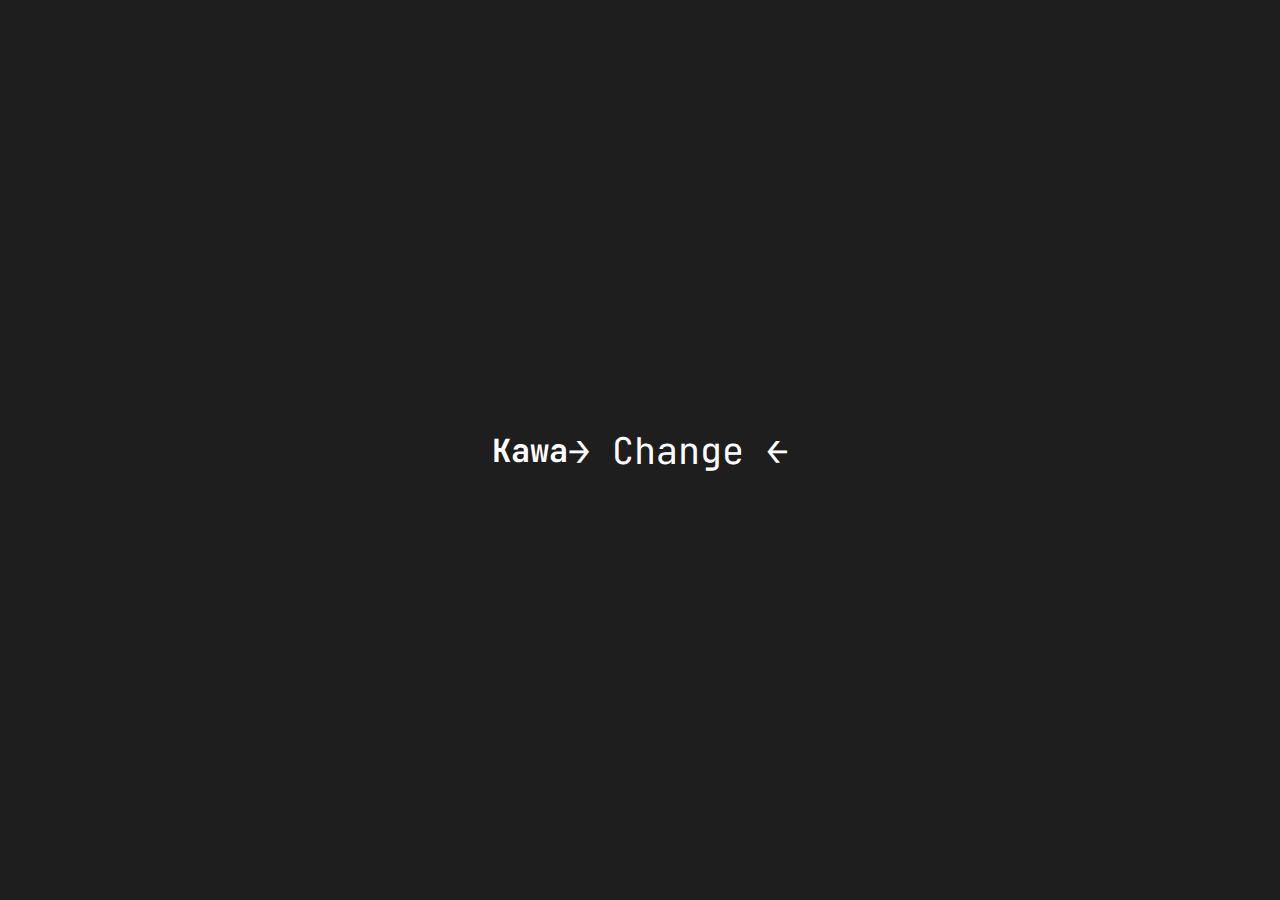
<file: index.html>
<!DOCTYPE html>
<html lang="en">
<head>
  <meta charset="UTF-8" />
  <meta name="viewport" content="width=device-width, initial-scale=1.0"/>
  <title>Hello</title>
  <link href="https://fonts.googleapis.com/css2?family=JetBrains+Mono&display=swap" rel="stylesheet">
  <link rel="stylesheet" href="style.css">
</head>
<body>
  <h1>Kawa</h1><br><br>
  <button id= 'b'>→ Change ←</button>

  <script src="main.js"></script>
</body>
</html>
</file>
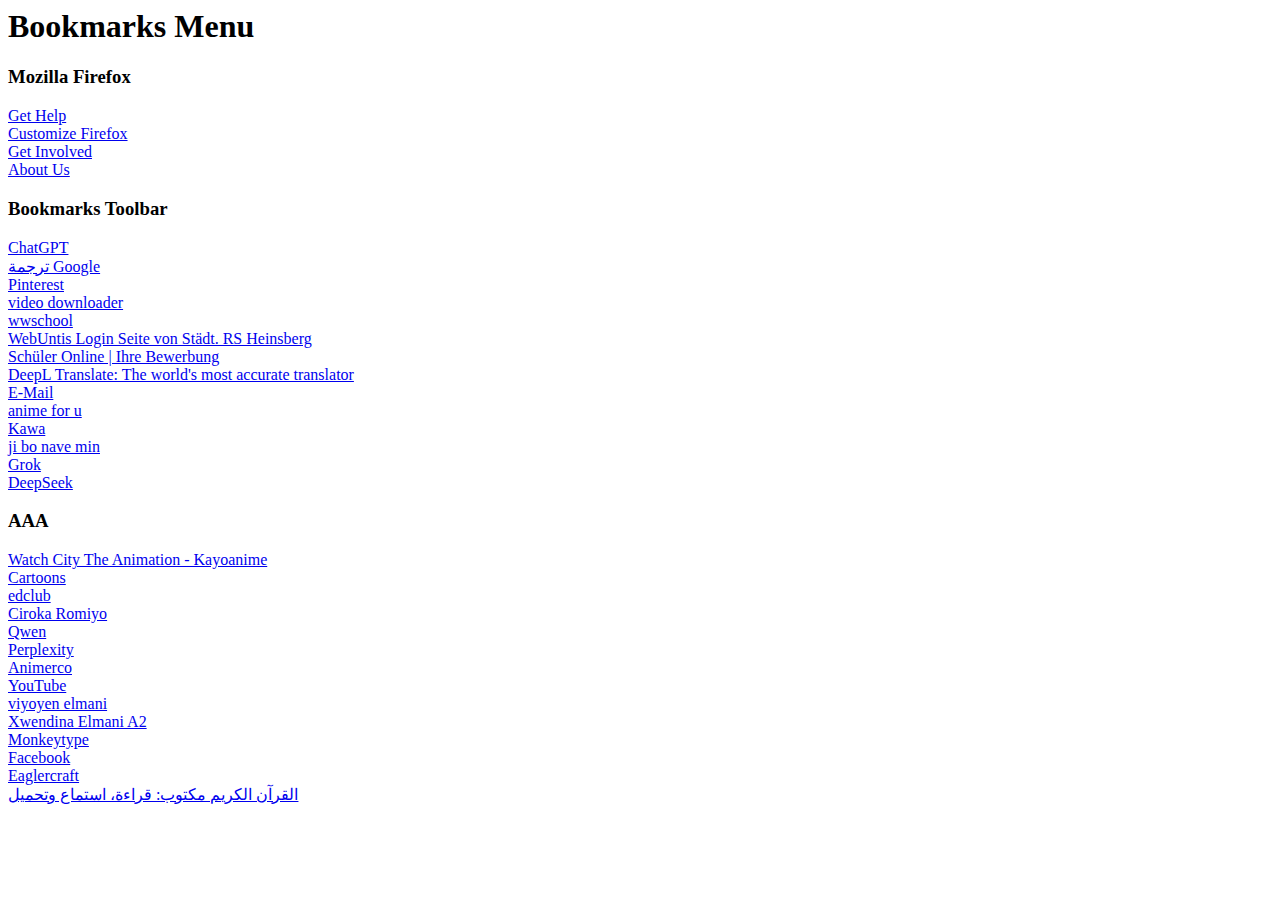
<file: bookmarks.html>
<!DOCTYPE NETSCAPE-Bookmark-file-1>
<!-- This is an automatically generated file.
     It will be read and overwritten.
     DO NOT EDIT! -->
<META HTTP-EQUIV="Content-Type" CONTENT="text/html; charset=UTF-8">
<meta http-equiv="Content-Security-Policy"
      content="default-src 'self'; script-src 'none'; img-src data: *; object-src 'none'"></meta>
<TITLE>Bookmarks</TITLE>
<H1>Bookmarks Menu</H1>

<DL><p>
    <DT><H3 ADD_DATE="1747510517" LAST_MODIFIED="1747510517">Mozilla Firefox</H3>
    <DL><p>
        <DT><A HREF="https://support.mozilla.org/products/firefox" ADD_DATE="1747510517" LAST_MODIFIED="1747510517" ICON_URI="fake-favicon-uri:https://support.mozilla.org/products/firefox" ICON="[data-uri]">Get Help</A>
        <DT><A HREF="https://support.mozilla.org/kb/customize-firefox-controls-buttons-and-toolbars?utm_source=firefox-browser&utm_medium=default-bookmarks&utm_campaign=customize" ADD_DATE="1747510517" LAST_MODIFIED="1747510517" ICON_URI="fake-favicon-uri:https://support.mozilla.org/kb/customize-firefox-controls-buttons-and-toolbars?utm_source=firefox-browser&utm_medium=default-bookmarks&utm_campaign=customize" ICON="[data-uri]">Customize Firefox</A>
        <DT><A HREF="https://www.mozilla.org/contribute/" ADD_DATE="1747510517" LAST_MODIFIED="1747510517" ICON_URI="fake-favicon-uri:https://www.mozilla.org/contribute/" ICON="[data-uri]">Get Involved</A>
        <DT><A HREF="https://www.mozilla.org/about/" ADD_DATE="1747510517" LAST_MODIFIED="1747510517" ICON_URI="fake-favicon-uri:https://www.mozilla.org/about/" ICON="[data-uri]">About Us</A>
    </DL><p>
    <DT><H3 ADD_DATE="1747510517" LAST_MODIFIED="1774134195" PERSONAL_TOOLBAR_FOLDER="true">Bookmarks Toolbar</H3>
    <DL><p>
        <DT><A HREF="https://chatgpt.com/" ADD_DATE="1747510758" LAST_MODIFIED="1764183325" ICON_URI="https://chatgpt.com/cdn/assets/favicon-l4nq08hd.svg" ICON="[data-uri]">ChatGPT</A>
        <DT><A HREF="https://translate.google.com/?hl=ar&sl=de&tl=ar&op=translate" ADD_DATE="1747651394" LAST_MODIFIED="1764183331" ICON_URI="https://www.gstatic.com/translate/favicon.ico" ICON="[data-uri]">ترجمة Google</A>
        <DT><A HREF="https://www.pinterest.com/" ADD_DATE="1747510758" LAST_MODIFIED="1764183335" ICON_URI="https://s.pinimg.com/webapp/favicon_48x48-7470a30d.png" ICON="[data-uri]">Pinterest</A>
        <DT><A HREF="https://ar.savefrom.net/250rm/" ADD_DATE="1764442186" LAST_MODIFIED="1767622951">video downloader</A>
        <DT><A HREF="https://www.wwschool.de/wws/9.php#/wws/start.php?sid=60275505126312152798072117011158931484822067721348117476840854085180S6e44638b" ADD_DATE="1768404981" LAST_MODIFIED="1768408144" LAST_CHARSET="windows-1252">wwschool</A>
        <DT><A HREF="https://rsh.webuntis.com/WebUntis/?school=rsh#/basic/login" ADD_DATE="1768406677" LAST_MODIFIED="1768408150" ICON_URI="https://content.webuntis.com/WebUntis/static/2026.9.2/Images/favicon.ico" ICON="[data-uri]">WebUntis Login Seite von Städt. RS Heinsberg</A>
        <DT><A HREF="https://schueleranmeldung.de/ProdB/Schueler/Index.aspx?SID=45795&RND=4628" ADD_DATE="1769801057" LAST_MODIFIED="1769801065" ICON_URI="https://schueleranmeldung.de/ProdB/util/img/favicon.ico" ICON="[data-uri]">Schüler Online | Ihre Bewerbung</A>
        <DT><A HREF="https://www.deepl.com/en/translator/files" ADD_DATE="1757445888" LAST_MODIFIED="1771528465" ICON_URI="https://www.deepl.com/img/favicon/favicon_32.png" ICON="[data-uri]">DeepL Translate: The world&#39;s most accurate translator</A>
        <DT><A HREF="https://mail.google.com/mail/u/0/#inbox" ADD_DATE="1769801004" LAST_MODIFIED="1769801018" ICON_URI="https://ssl.gstatic.com/ui/v1/icons/mail/rfr/gmail.ico" ICON="[data-uri]">E-Mail</A>
        <DT><A HREF="https://anime3rb.com/" ADD_DATE="1765222398" LAST_MODIFIED="1768408160" ICON_URI="https://images.anime3rb.com/favicon/favicon-32x32.png" ICON="[data-uri]">anime for u</A>
        <DT><A HREF="https://kawa37.github.io/" ADD_DATE="1747576965" LAST_MODIFIED="1747576969" ICON_URI="https://kawa37.github.io/pfp.png" ICON="[data-uri]">Kawa</A>
        <DT><A HREF="https://fonts.google.com/?preview.text=Ar%C3%AEn%20%0A&categoryFilters=Serif:%2FSerif%2FOld+Style+Garalde" ADD_DATE="1769012640" LAST_MODIFIED="1769012656" ICON_URI="https://www.gstatic.com/images/icons/material/apps/fonts/1x/catalog/v5/favicon.svg" ICON="[data-uri]">ji bo nave min </A>
        <DT><A HREF="https://grok.com/" ADD_DATE="1747510758" LAST_MODIFIED="1749819666" ICON_URI="https://grok.com/images/favicon-dark.png" ICON="[data-uri]">Grok</A>
        <DT><A HREF="https://chat.deepseek.com/" ADD_DATE="1747651286" LAST_MODIFIED="1768409509" ICON_URI="https://chat.deepseek.com/favicon.svg" ICON="[data-uri]">DeepSeek </A>
        <DT><H3 ADD_DATE="1768408179" LAST_MODIFIED="1774134195">AAA</H3>
        <DL><p>
            <DT><A HREF="https://kayoanime.cam/anime/city-the-animation/" ADD_DATE="1763666885" LAST_MODIFIED="1768408213" ICON_URI="https://i3.wp.com/kayoanime.cam/wp-content/uploads/2025/08/cropped-kayoanime-icone-32x32.png" ICON="[data-uri]">Watch City The Animation - Kayoanime</A>
            <DT><A HREF="https://www.arabic-toons.com/" ADD_DATE="1747651341" LAST_MODIFIED="1768408216">Cartoons</A>
            <DT><A HREF="https://www.edclub.com/sportal/program-3.game" ADD_DATE="1763667212" LAST_MODIFIED="1768408221" ICON_URI="https://static.typingclub.com/m/favicon.png" ICON="[data-uri]">edclub</A>
            <DT><A HREF="https://www.gutenberg.org/cache/epub/43163/pg43163-images.html" ADD_DATE="1764588985" LAST_MODIFIED="1768408224">Ciroka Romiyo </A>
            <DT><A HREF="https://www.dieschwarzenbrueder.ch/?utm_source=chatgpt.com" ADD_DATE="1764589629" LAST_MODIFIED="1768408227"></A>
            <DT><A HREF="https://chat.qwen.ai/" ADD_DATE="1747510758" LAST_MODIFIED="1768409499" ICON_URI="fake-favicon-uri:https://chat.qwen.ai/" ICON="[data-uri]">Qwen</A>
            <DT><A HREF="https://www.perplexity.ai/" ADD_DATE="1747510758" LAST_MODIFIED="1768409503" ICON_URI="fake-favicon-uri:https://www.perplexity.ai/" ICON="[data-uri]">Perplexity</A>
            <DT><A HREF="https://web.animerco.org/" ADD_DATE="1747510758" LAST_MODIFIED="1769012661" ICON_URI="fake-favicon-uri:https://web.animerco.org/" ICON="[data-uri]">Animerco</A>
            <DT><A HREF="https://www.youtube.com/" ADD_DATE="1747510758" LAST_MODIFIED="1774134195" ICON_URI="https://www.youtube.com/s/desktop/f52ac93d/img/favicon_32x32.png" ICON="[data-uri]">YouTube</A>
            <DT><A HREF="https://learngermanoriginal.com/courses/a2-course/lesson-2/" ADD_DATE="1769435375" LAST_MODIFIED="1769801026" ICON_URI="https://learngermanoriginal.com/wp-content/uploads/2017/03/cropped-LearnGermanLogo-32x32.png" ICON="[data-uri]">viyoyen elmani</A>
            <DT><A HREF="https://lingolou.com/en/test/a1/quiz" ADD_DATE="1769353300" LAST_MODIFIED="1769801032" ICON_URI="https://lingolou.com/favicon.ico?favicon.341fb1e8.ico" ICON="[data-uri]"> Xwendina Elmani A2</A>
            <DT><A HREF="https://monkeytype.com/" ADD_DATE="1770232521" LAST_MODIFIED="1770232533" ICON_URI="https://monkeytype.com/images/favicon/apple-touch-icon.png" ICON="[data-uri]">Monkeytype</A>
            <DT><A HREF="https://www.facebook.com/reel/900451429636775" ADD_DATE="1769883089" LAST_MODIFIED="1770232536" ICON_URI="https://static.xx.fbcdn.net/rsrc.php/y1/r/ay1hV6OlegS.ico" ICON="[data-uri]"> Facebook</A>
            <DT><A HREF="https://eaglercraft.com/" ADD_DATE="1770312986" LAST_MODIFIED="1770312990" ICON_URI="https://eaglercraft.com/img/favicon.ico" ICON="[data-uri]">Eaglercraft</A>
            <DT><A HREF="https://quranmedia.online/ar/" ADD_DATE="1773585678" LAST_MODIFIED="1773585683" ICON_URI="https://quranmedia.online/images/favicon/favicon-32x32.png" ICON="[data-uri]">القرآن الكريم مكتوب: قراءة، استماع وتحميل</A>
        </DL><p>
    </DL><p>
</DL>
</file>
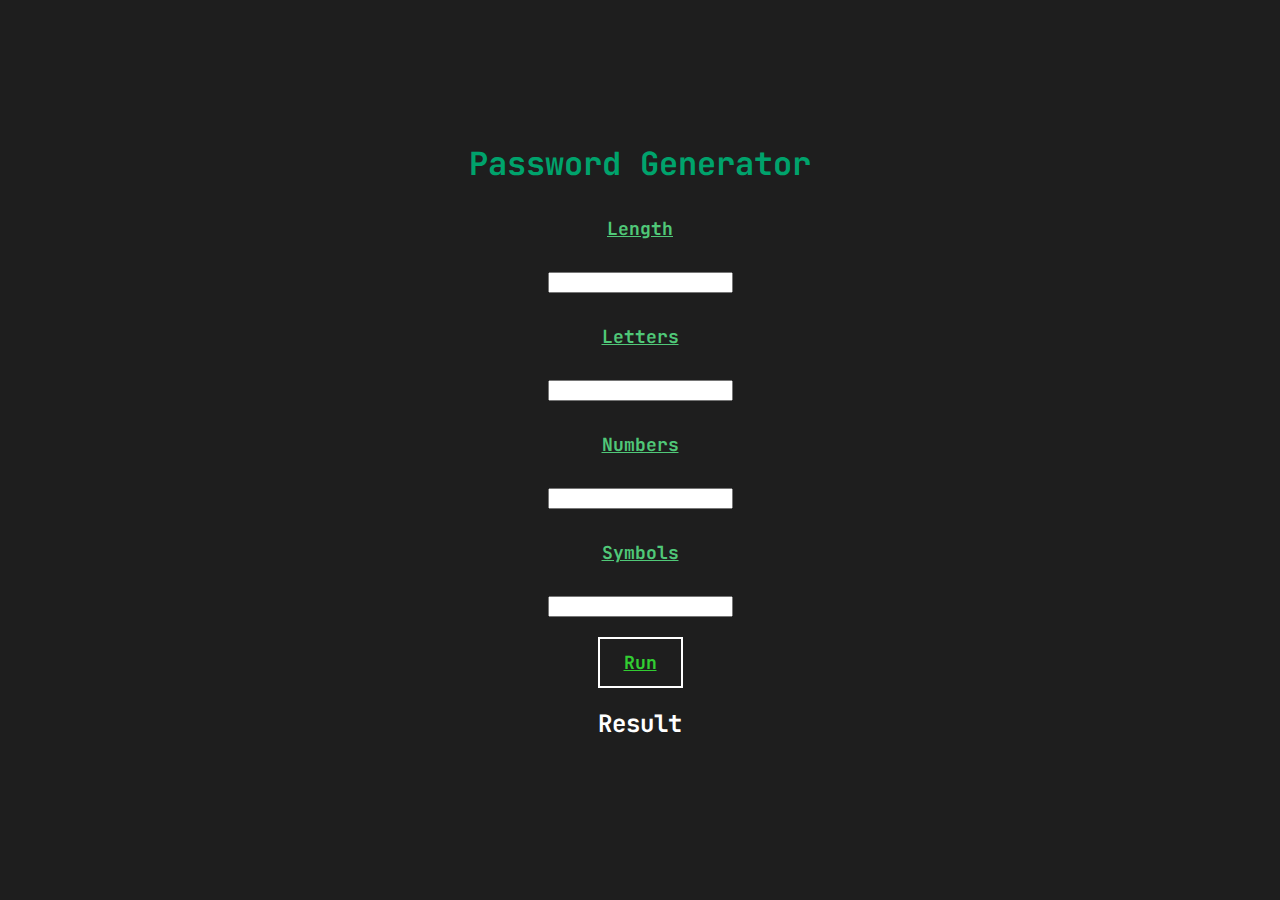
<file: calc.html>
<!DOCTYPE html>
<html lang="en">
<head>
    <meta charset="UTF-8">
    <meta name="viewport" content="width=device-width, initial-scale=1.0">
    <title>Pwd Generator</title>
    <link rel="stylesheet" href="calc.css">
    <link rel="icon" type="image/png" href="pfp.png">
    <link href="https://fonts.googleapis.com/css2?family=JetBrains+Mono&display=swap" rel="stylesheet">
</head>
<body>
    <div>
        <h1>Password Generator</h1>
        <h3>Length</h3>
        <input id="len">
        <h3>Letters</h3>
        <input id="letters">
        <h3>Numbers</h3>
        <input id="numbers">
        <h3>Symbols</h3>
        <input id="sym">
        <button id="b">Run</button>
    
        <h2 id="res">Result</h2>
    
        <p id="stat"></p>
    </div>
    <script src="calc.js"></script>
</body>
</html>
</file>
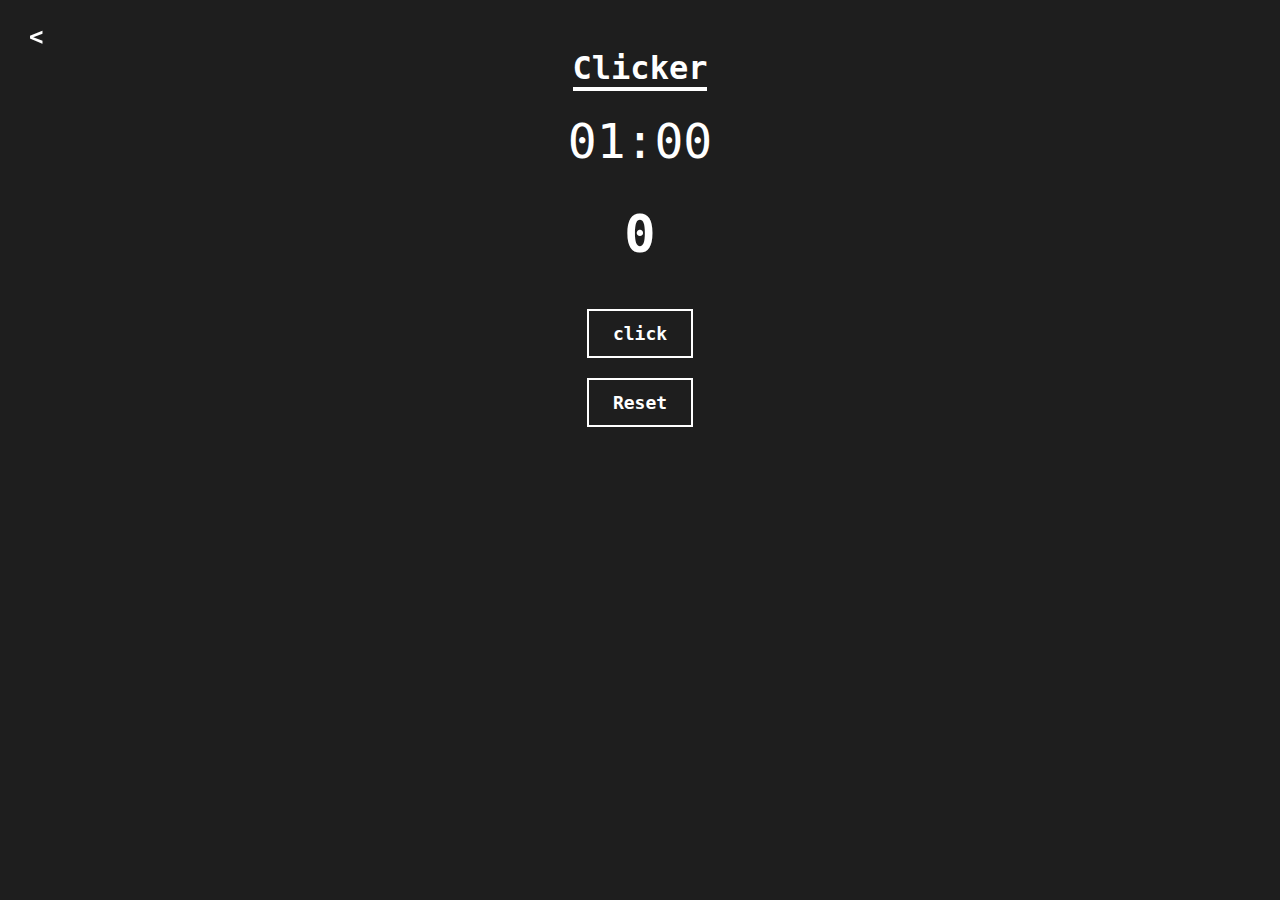
<file: clicker.html>
<!DOCTYPE html>
<html lang="en">
<head>
    <meta charset="UTF-8">
    <meta name="viewport" content="width=device-width, initial-scale=1.0">
    <title>Clicker</title>
    <link rel="stylesheet" href="clicker.css">

</head>
<body>

    <h1 id="title">Clicker</h1>
    <button id="backBtn"><</button>
    <div id="timer">01:00</div>
    <h1 id="count">0</h1>
    <button id="clickBtn">click</button>
    <button id="resetBtn">Reset</button>
    <h1 id="score"></h1>

    <script src="clicker.js"></script>

</body>

</html>
</file>
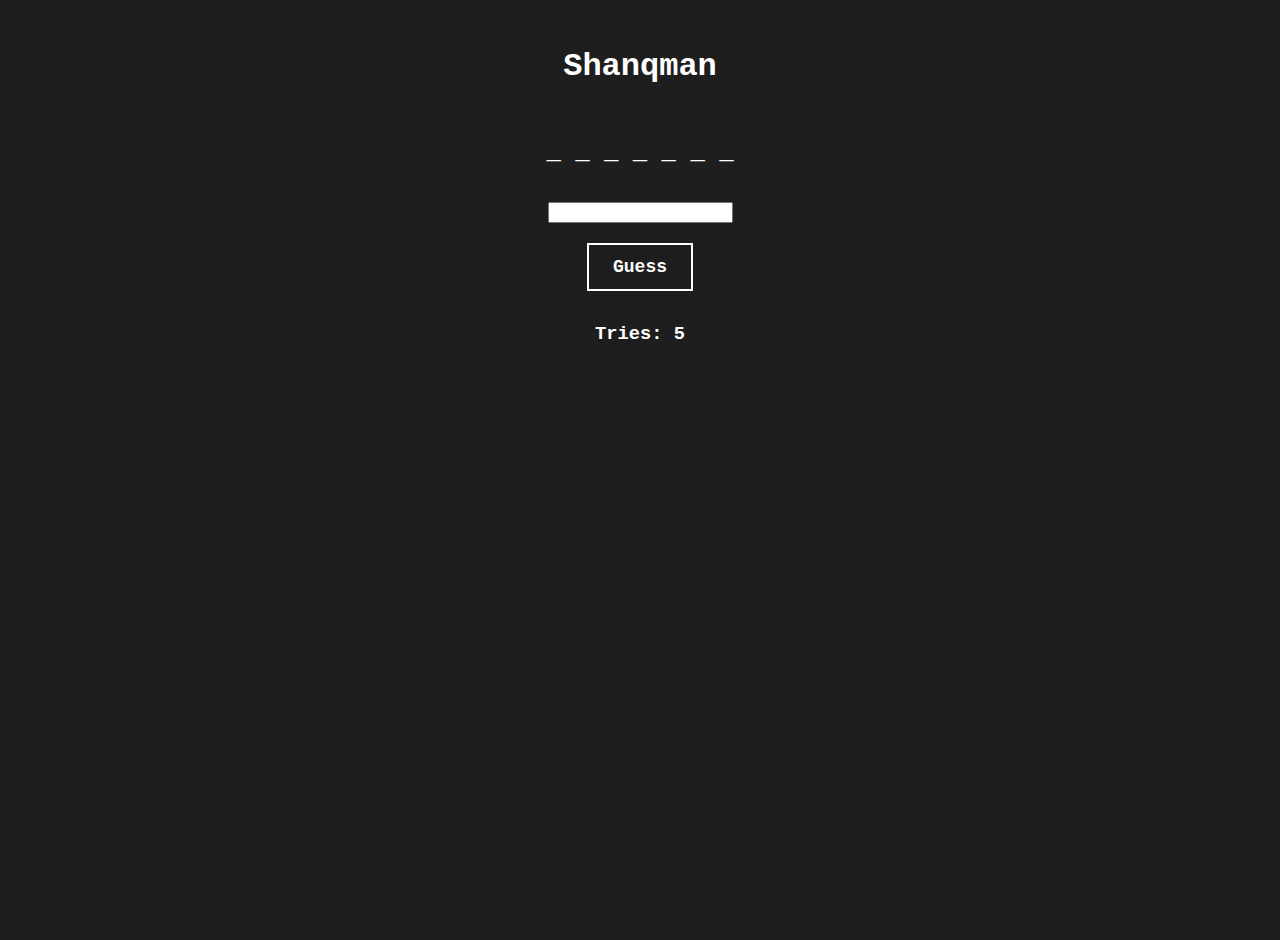
<file: hangman.html>
<!DOCTYPE html>
<html lang="en">
<head>
    <meta charset="UTF-8">
    <meta name="viewport" content="width=device-width, initial-scale=1.0">
    <title>Shanqman</title>
    <link rel="stylesheet" href="hangman.css">
</head>
<body>
    <h1>Shanqman</h1>
    <h2 id="spaces">Random Word</h2>
    <input id="input">
    <button id="guessBtn">Guess</button>
    <h3 id="tries">Tries: 5</h3>

    <script src="hangman.js"></script>
</body>
</html>
</file>
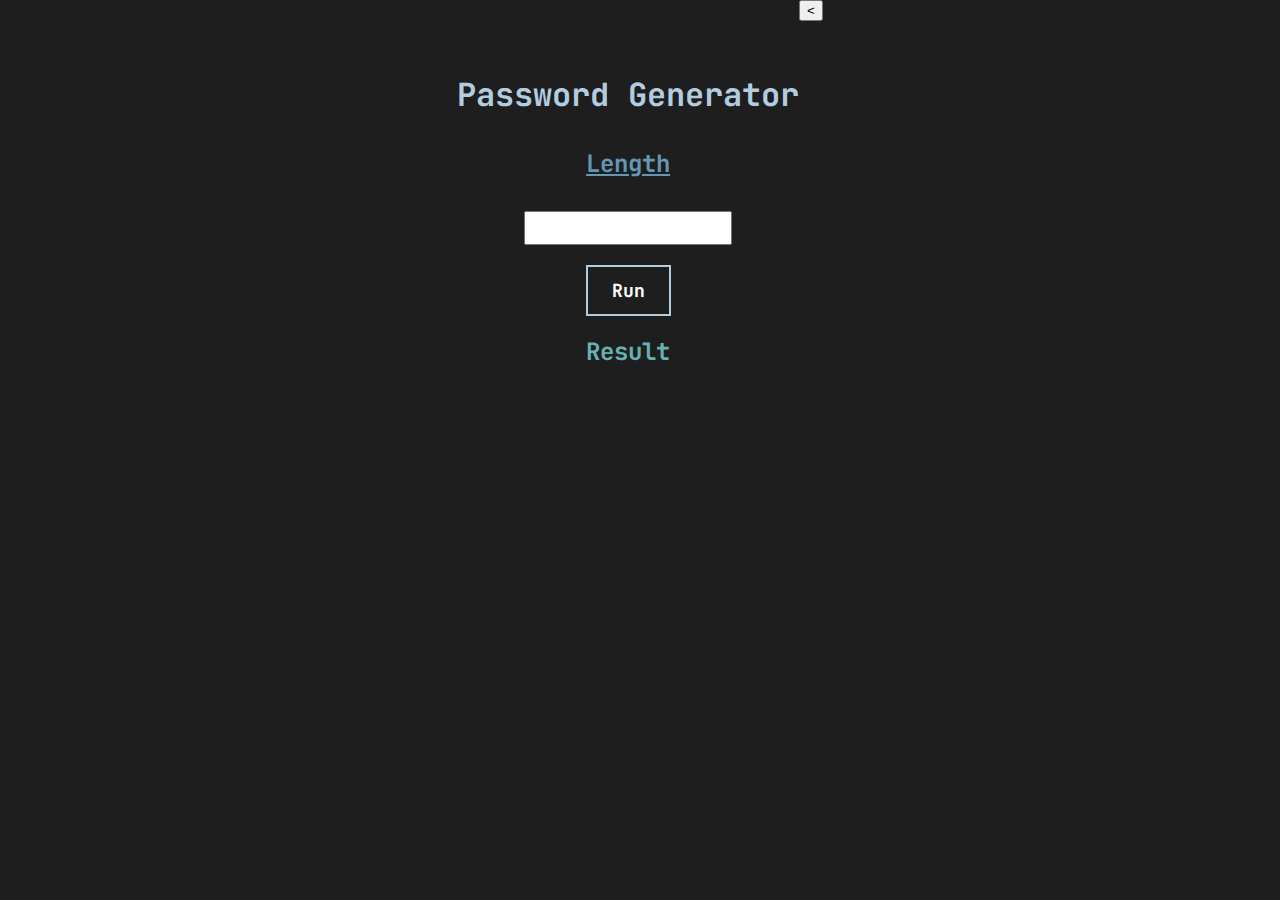
<file: password.html>
<!DOCTYPE html>
<html lang="en">
<head>
    <meta charset="UTF-8">
    <meta name="viewport" content="width=device-width, initial-scale=1.0">
    <title>Password Generator</title>
    <link rel="stylesheet" href="password.css">
    <link rel="icon" type="image/png" href="pfp.png">
    <link href="https://fonts.googleapis.com/css2?family=JetBrains+Mono&display=swap" rel="stylesheet">
</head>
<body>
    <div>
        <br><br><br>
        <h1>Password Generator</h1>
        <h3>Length</h3>
        <input id="len">
        <button id="b">Run</button>
    
        <h2 id="res">Result</h2>
        <h3 id="stat"></h3>
    </div>
    <button id="backBtn"><</button>
    <script src="password.js"></script>
</body>
</html>
</file>
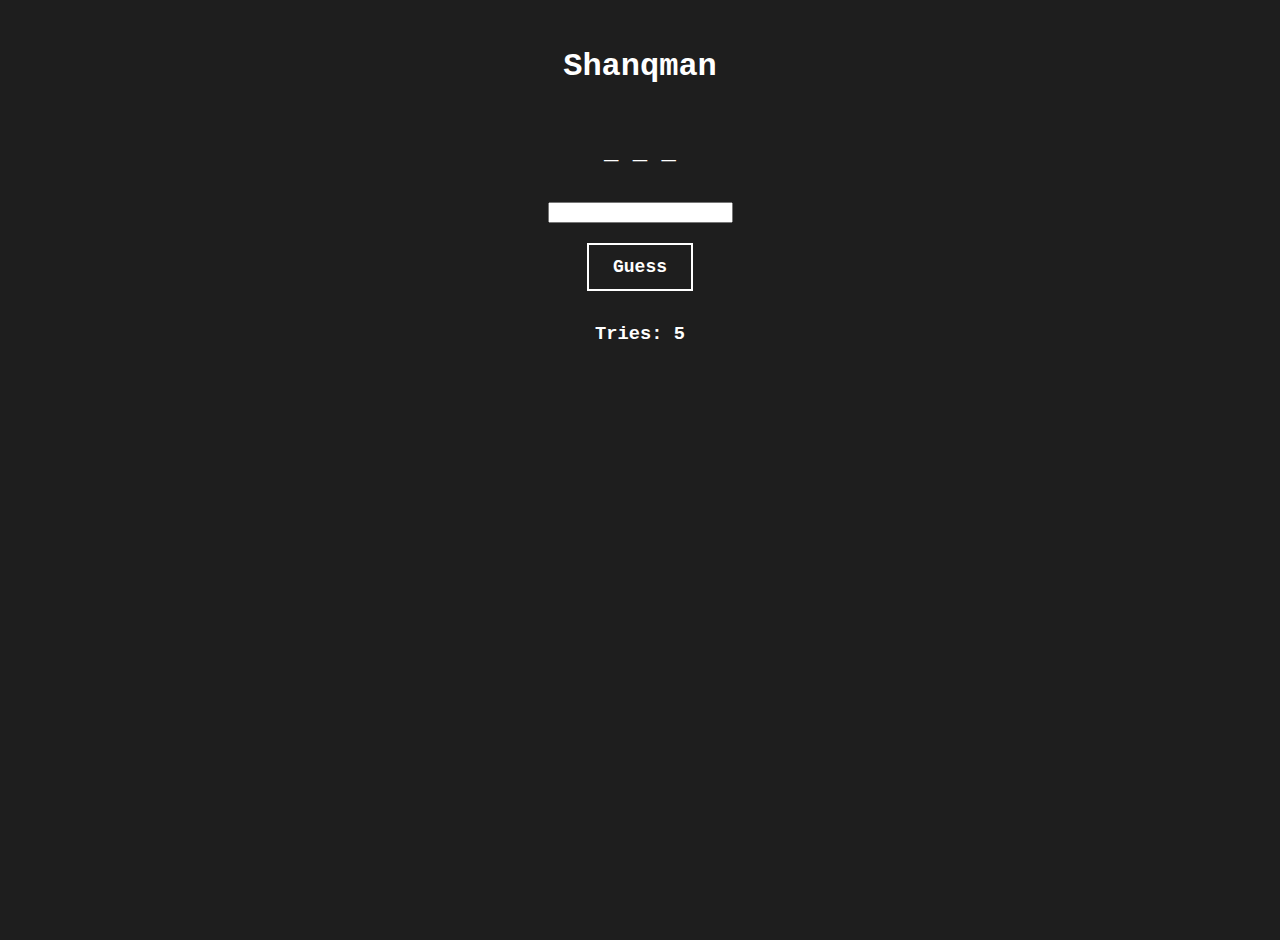
<file: shanqman.html>
<!DOCTYPE html>
<html lang="en">
<head>
    <meta charset="UTF-8">
    <meta name="viewport" content="width=device-width, initial-scale=1.0">
    <title>Shanqman</title>
    <link rel="stylesheet" href="hangman.css">
</head>
<body>
    <h1>Shanqman</h1>
    <h2 id="spaces">Random Word</h2>
    <input id="input">
    <button id="guessBtn">Guess</button>
    <h3 id="tries">Tries: 5</h3>

    <script src="hangman.js"></script>
</body>
</html>
</file>
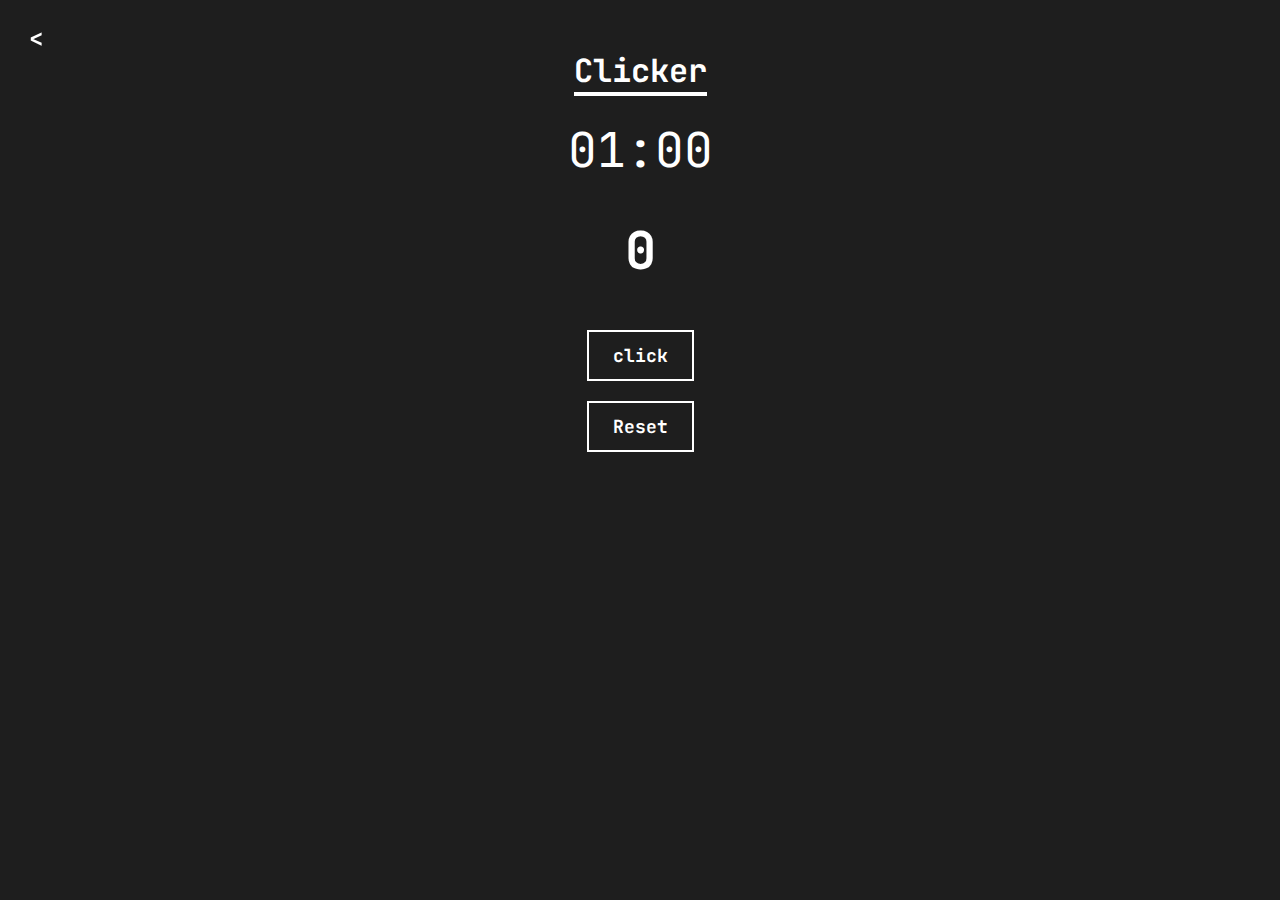
<file: clicker/clicker.html>
<!DOCTYPE html>
<html lang="en">
<head>
    <meta charset="UTF-8">
    <meta name="viewport" content="width=device-width, initial-scale=1.0">
    <title>Clicker</title>
    <link rel="stylesheet" href="clicker.css">
    <link href="https://fonts.googleapis.com/css2?family=JetBrains+Mono&display=swap" rel="stylesheet">

</head>
<body>

    <h1 id="title">Clicker</h1>
    <div id="timer">01:00</div>
    <h1 id="count">0</h1>
    <button id="clickBtn">click</button>
    <button id="backBtn"><</button>
    <button id="resetBtn">Reset</button>
    <h1 id="score"></h1>

    <script src="clicker.js"></script>

</body>

</html>
</file>
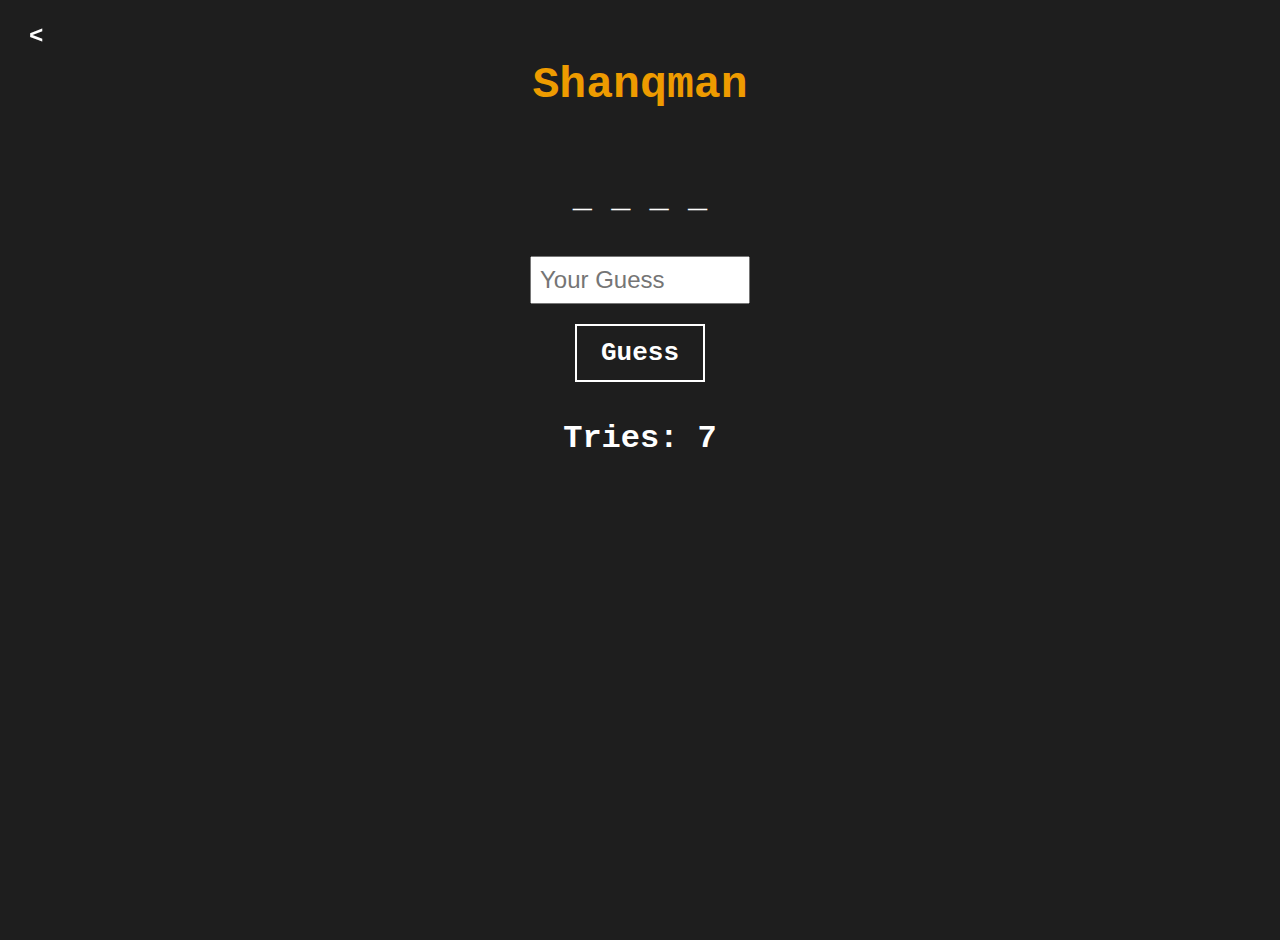
<file: shanqman/shanqman.html>
<!DOCTYPE html>
<html lang="en">
<head>
    <meta charset="UTF-8">
    <meta name="viewport" content="width=device-width, initial-scale=1.0">
    <title>Shanqman</title>
    <link rel="stylesheet" href="shanqman.css">
    <link rel="icon" type="image/png" href="pfp.png">
</head>
<body>
    <h1 id='shanqman'>Shanqman</h1>
    <h1 id="spaces">Random Word</h1>
    <input id="input" placeholder="Your Guess">
    <button id="guessBtn">Guess</button>
    <button id="backBtn"><</button>
    <h1 id="tries"></h1>

    <script src="shanqman.js"></script>
</body>
</html>
</file>
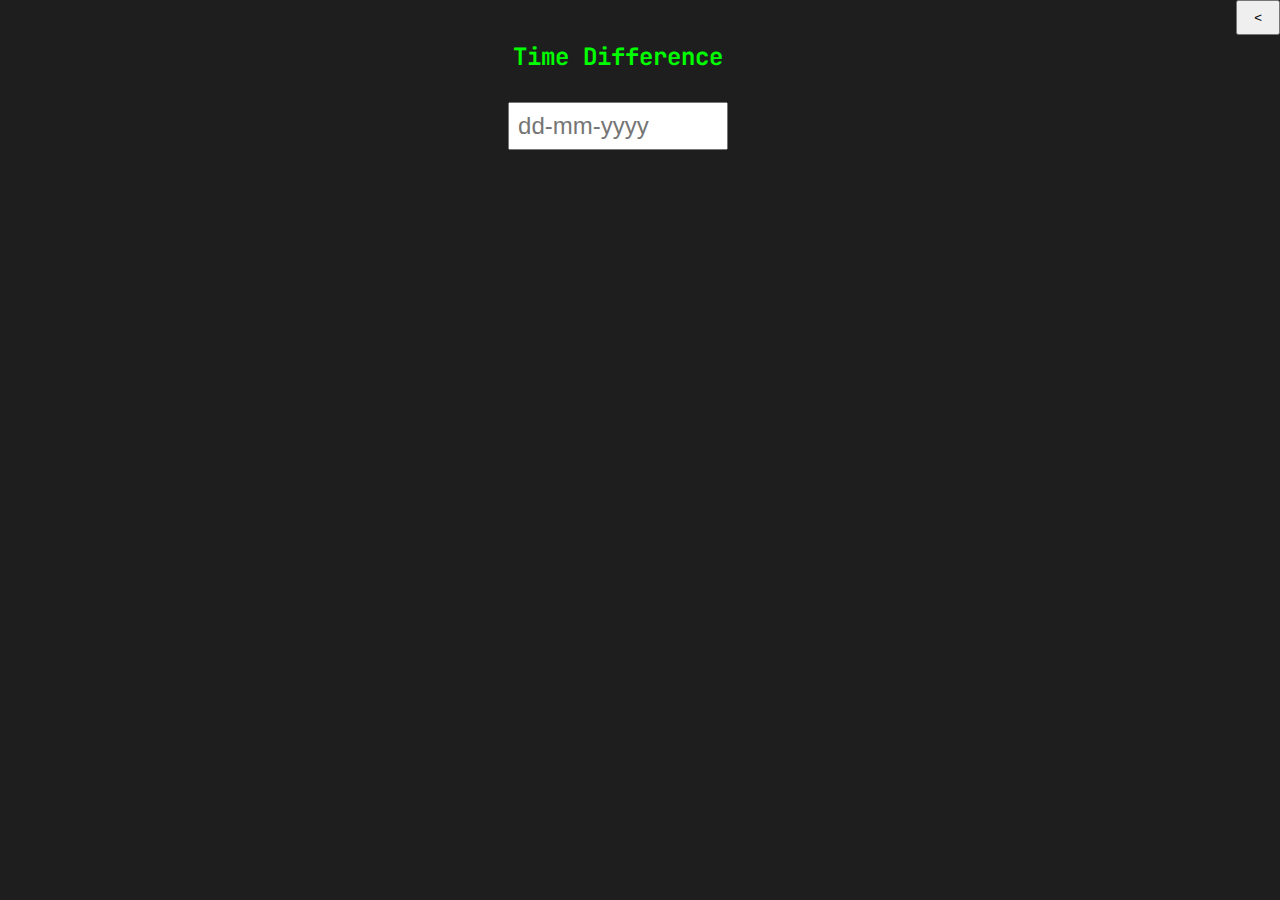
<file: time/time.html>
<!DOCTYPE html>
<html lang="en">
<head>
  <meta charset="UTF-8" />
  <meta name="viewport" content="width=device-width, initial-scale=1.0"/>
  <title>Time Difference</title>
  <link href="https://fonts.googleapis.com/css2?family=JetBrains+Mono&display=swap" rel="stylesheet">
  <link rel="stylesheet" href="../main.css"> <!-- Reuse existing CSS -->
  <link rel="icon" type="image/png" href="pfp.png">

</head>
<body>
    
    <div class="container">
        <br><h2 id = 'timeTitle'>Time Difference</h2>
        <input type="text" id="dateInput" placeholder="dd-mm-yyyy" pattern="\d{2}-\d{2}-\d{4}"><br>
        <!--<button onclick="handleCalculate()" id='calcBtn'>Calculate</button><br>-->
        <div id="result"></div>
    </div>
  <button id="backBtn"><</button>

  <script src="time.js"></script>
</body>
</html>
</file>
<file: style.css>
/* Base styles for all devices */
body {
  margin: 0;
  min-height: 100vh;
  display: flex;
  justify-content: center;
  align-items: center;
  font-family: 'JetBrains Mono', monospace;
  background-color: #1e1e1e;
  color: white;
  transition: background-color 0.5s ease;
}

.content-wrapper {
  text-align: center;
  padding: 20px;
  display: flex;
  flex-direction: column;
  align-items: center;
}

#kawa {
  font-size: calc(2em + 1vw); /* Responsive font size */
  margin-bottom: 20px;
  /*color: #00FF00;*/
}

button#b {
  background: none;
  border: none;
  color: inherit;
  font-family: 'JetBrains Mono', monospace;
  font-size: calc(1.5em + 1vw); /* Responsive font size */
  cursor: pointer;
  padding: 0;
  margin: 0;
  white-space: nowrap; /* Prevents text from wrapping */
}

/* Responsive adjustments for small screens */
@media (max-width: 600px) {
  #kawa {
    font-size: calc(1.5em + 1vw);
    margin-bottom: 15px;
  }

  button#b {
    font-size: calc(1em + 1vw);
  }
}




.container {
max-width: 400px;
margin: 0 auto;
text-align: center;
}
input {
padding: 8px;
margin: 10px;
width: 150px;
}
button {
padding: 8px 16px;
cursor: pointer;
}
#result {
margin-top: 20px;
white-space: pre-wrap;
text-align: left;
display: inline-block;
font-size: 24px;
}

#timeBtn {
  background-color: transparent !important;
  border: 2px solid white !important;
  color: white !important;
  text-decoration: underline !important;
  padding: 12px 24px !important;
  font-size: 18px !important;
  font-family: inherit;
  font-weight: bold;
  cursor: pointer;
  outline: none;
  margin: 10px 0;
  display: inline-block;
}

#calcBtn {
  background-color: transparent !important;
  border: 2px solid white !important;
  color: white !important;
  text-decoration: underline !important;
  padding: 12px 24px !important;
  font-size: 18px !important;
  font-family: inherit;
  font-weight: bold;
  cursor: pointer;
  outline: none;
  margin: 10px 0;
  display: inline-block;
}

#timeTitle{
  color: #00FF00;
}
</file>
<file: calc.css>
body {
    display: flex;
    justify-content: center;
    align-items: center;
    height: 100vh;
    margin: 0;
    color: white;
    font-family: 'JetBrains Mono', monospace;
    background-color: #1e1e1e;
}

h1{
    background-color: transparent;
    color: #00A36C;
}


div {
    display: flex;
    flex-direction: column;
    align-items: center;
    text-align: center;
}

div > * {
    margin: 10px 0;
}

#b {
  background-color: transparent !important;
  border: 2px solid white !important;
  color: #32CD32 !important;
  text-decoration: underline !important;
  padding: 12px 24px !important;
  font-size: 18px !important;
  font-family: inherit;
  font-weight: bold;
  cursor: pointer;
  outline: none;
  margin: 10px 0;
  display: inline-block;
}

h3 {
 
  background-color: transparent !important;
  border: none !important;
  color: #50C878 !important;
  text-decoration: underline !important;
  padding: 12px 24px !important;
  font-size: 18px !important;
  font-family: inherit;
  font-weight: bold;
  cursor: pointer;
  outline: none;
  margin: 10px 0;
  display: inline-block;
}
</file>
<file: clicker.css>
body {
  text-align: center;
  padding: 20px;
  display: flex;
  flex-direction: column;
  align-items: center;
  background-color: #1e1e1e;
  color: white;
  font-family: 'JetBrains Mono', monospace;
  transition: background-color 0.5s ease;
}

#clickBtn, #resetBtn {
  background-color: transparent !important;
  border: 2px solid white !important;
  color: white !important;
  /*text-decoration: underline !important;*/
  padding: 12px 24px !important;
  font-size: 18px !important;
  font-family: inherit;
  font-weight: bold;
  cursor: pointer;
  outline: none;
  margin: 10px 0;
  display: inline-block;
}

#count {
    font-size: 52px;
}

#title {
    border-bottom: 4px solid white;
}

#backBtn {
  position: fixed;
  top: 15px;
  left: 15px;
  padding: 8px 14px;
  font-size: 16px;
  cursor: pointer;
  border: none;
  background: none;
  color: inherit;
  font-weight: bold;
  font-family: 'JetBrains Mono', monospace;
  cursor: pointer;
  font-size: 24px;
}

#timer {
    font-size: 48px;
}
</file>
<file: hangman.css>
body {
    font-family: 'JetBrains Mono', monospace;
    text-align: center;
    color: white;
    background-color: #1e1e1e; 
    line-height: 1.6;
    
    display: flex;               /* make body a flex container */
    flex-direction: column;      /* stack elements vertically */
    /*justify-content: center;     /* center vertically (optional) */
    align-items: center;         /* center horizontally */
    
    min-height: 100vh;           /* full height for vertical centering */
    margin: 0;                   /* remove default margins */
    padding: 20px;
}

#input, #guessBtn {
    display: block;              /* ensures they stack */
    margin: 10px 0;
}

#guessBtn {
  background-color: transparent !important;
  border: 2px solid white !important;
  color: white !important;
  /*text-decoration: underline !important;*/
  padding: 12px 24px !important;
  font-size: 18px !important;
  font-family: inherit;
  font-weight: bold;
  cursor: pointer;
  outline: none;
  margin: 10px 0;
  display: inline-block;
}
</file>
<file: password.css>
body {
    display: flex;
    justify-content: center;
    align-items: flex-start;
    height: 100vh;
    margin: 0;
    color: white;
    font-family: 'JetBrains Mono', monospace;
    background-color: #1e1e1e;
}

h1{
    background-color: transparent;
    color: #b3cde0;
}


div {
    display: flex;
    flex-direction: column;
    align-items: center;
    text-align: center;
}

div > * {
    margin: 10px 0;
}

#b {
  background-color: transparent !important;
  border: 2px solid #b3cde0  !important;
  color: #FFFFFF !important;
  /*text-decoration: underline !important;*/
  padding: 12px 24px !important;
  font-size: 18px !important;
  font-family: inherit;
  font-weight: bold;
  cursor: pointer;
  outline: none;
  margin: 10px 0;
  display: inline-block;
}

button:hover {
  color: #b3cde0;
}

#res{
    color:#66b2b2;
}
/*result color#FFFF33*/

h3 {
 
  background-color: transparent !important;
  border: none !important;
  color: 	#6497b1 !important;
  text-decoration: underline !important;
  padding: 12px 24px !important;
  font-size: 24px !important;
  font-family: inherit;
  font-weight: bold;
  cursor: pointer;
  outline: none;
  margin: 10px 0;
  display: inline-block;
}


input {
    font-size: 24px;
    width: 200px;
}
</file>
<file: clicker/clicker.css>
body {
  text-align: center;
  padding: 20px;
  display: flex;
  flex-direction: column;
  align-items: center;
  background-color: #1e1e1e;
  color: white;
  font-family: 'JetBrains Mono', monospace;
  transition: background-color 0.5s ease;
}

#clickBtn, #resetBtn {
  background-color: transparent !important;
  border: 2px solid white !important;
  color: white !important;
  /*text-decoration: underline !important;*/
  padding: 12px 24px !important;
  font-size: 18px !important;
  font-family: inherit;
  font-weight: bold;
  cursor: pointer;
  outline: none;
  margin: 10px 0;
  display: inline-block;
}

#count {
    font-size: 52px;
}

#title {
    border-bottom: 4px solid white;
}

#backBtn {
  position: fixed;
  top: 15px;
  left: 15px;
  padding: 8px 14px;
  font-size: 16px;
  cursor: pointer;
  border: none;
  background: none;
  color: inherit;
  font-weight: bold;
  font-family: 'JetBrains Mono', monospace;
  cursor: pointer;
  font-size: 24px;
}

#timer {
    font-size: 48px;
}
</file>
<file: shanqman/shanqman.css>
body {
    font-family: 'JetBrains Mono', monospace;
    text-align: center;
    color: white;
    background-color: #1e1e1e; 
    line-height: 1.6;
    
    display: flex;               
    flex-direction: column;      
    align-items: center; 
    min-height: 100vh;          
    margin: 0;  
    padding: 20px;
}

#input, #guessBtn {
    display: block;   
    margin: 10px 0;
}

#guessBtn {
  background-color: transparent !important;
  border: 2px solid white !important;
  color: white !important;
  padding: 12px 24px !important;
  font-size: 26px !important;
  font-family: inherit;
  font-weight: bold;
  cursor: pointer;
  outline: none;
  margin: 10px 0;
  display: inline-block;
}

input {
    padding: 8px;
    margin: 10px;
    font-size: 24px;
    width: 200px;
}

#shanqman{
    font-size: calc(2em + 1vw);
    color: rgb(238, 155, 0);
}


#backBtn {
  position: fixed;
  top: 15px;
  left: 15px;
  padding: 8px 14px;
  font-size: 16px;
  cursor: pointer;
  border: none;
  background: none;
  color: inherit;
  font-weight: bold;
  font-family: 'JetBrains Mono', monospace;
  cursor: pointer;
  font-size: 24px;
}
</file>
<file: main.css>
/* Base styles for all devices */
body {
  margin: 0;
  min-height: 100vh;
  display: flex;
  /*justify-content: center;
  align-items: center;*/
  font-family: 'JetBrains Mono', monospace;
  background-color: #1e1e1e;
  color: white;
  transition: background-color 0.5s ease;
  justify-content: center;
  align-items: flex-start;
}

.content-wrapper {
  text-align: center;
  padding: 20px;
  display: flex;
  flex-direction: column;
  align-items: center;
}

#kawa {
  font-size: calc(2em + 1vw); /* Responsive font size */
  margin-bottom: 20px;
  background: none;
  border:none;

  color: inherit;
  font-weight: bold;
  font-family: 'JetBrains Mono', monospace;
  /*font-size: calc(1.5em + 1vw); Responsive font size */
  cursor: pointer;
  padding: 0;
  margin: 0;
  /*color: #00FF00;*/
}

button#b {
  background: none;
  border: none;
  color: inherit;
  font-family: 'JetBrains Mono', monospace;
  font-size: calc(1.5em + 1vw); /* Responsive font size */
  cursor: pointer;
  padding: 0;
  margin: 0;
  white-space: nowrap; /* Prevents text from wrapping */
}

/* Responsive adjustments for small screens */
@media (max-width: 600px) {
  #kawa {
    font-size: calc(2em + 1vw);
    margin-bottom: 15px;
  }

  button#b {
    font-size: calc(1em + 1vw);
  }
}




.container {
max-width: 400px;
margin: 0 auto;
text-align: center;
}
input {
padding: 8px;
margin: 10px;
width: 150px;
}
button {
padding: 8px 16px;
cursor: pointer;
}
#result {
margin-top: 20px;
white-space: pre-wrap;
text-align: left;
display: inline-block;
font-size: 24px;
}

#timeBtn, #clickBtn {
  background-color: transparent !important;
  border: 2px solid white !important;
  color: white !important;
  /*text-decoration: underline !important;*/
  padding: 12px 24px !important;
  font-size: 18px !important;
  font-family: inherit;
  font-weight: bold;
  cursor: pointer;
  outline: none;
  margin: 10px 0;
  display: inline-block;
}

#calcBtn {
  background-color: transparent !important;
  border: 2px solid white !important;
  color: white !important;
  /*text-decoration: underline !important;*/
  padding: 12px 24px !important;
  font-size: 18px !important;
  font-family: inherit;
  font-weight: bold;
  cursor: pointer;
  outline: none;
  margin: 10px 0;
  display: inline-block;
}

#shanqBtn {
  background-color: transparent !important;
  border: 2px solid white !important;
  color: white !important;
  /*text-decoration: underline !important;*/
  padding: 12px 24px !important;
  font-size: 18px !important;
  font-family: inherit;
  font-weight: bold;
  cursor: pointer;
  outline: none;
  margin: 10px 0;
  display: inline-block;
    }

#timeTitle{
  color: #00FF00;
}

#secretBtn {
  cursor: default;
}

input {
    font-size: 24px;
    width: 200px;
}
</file>
